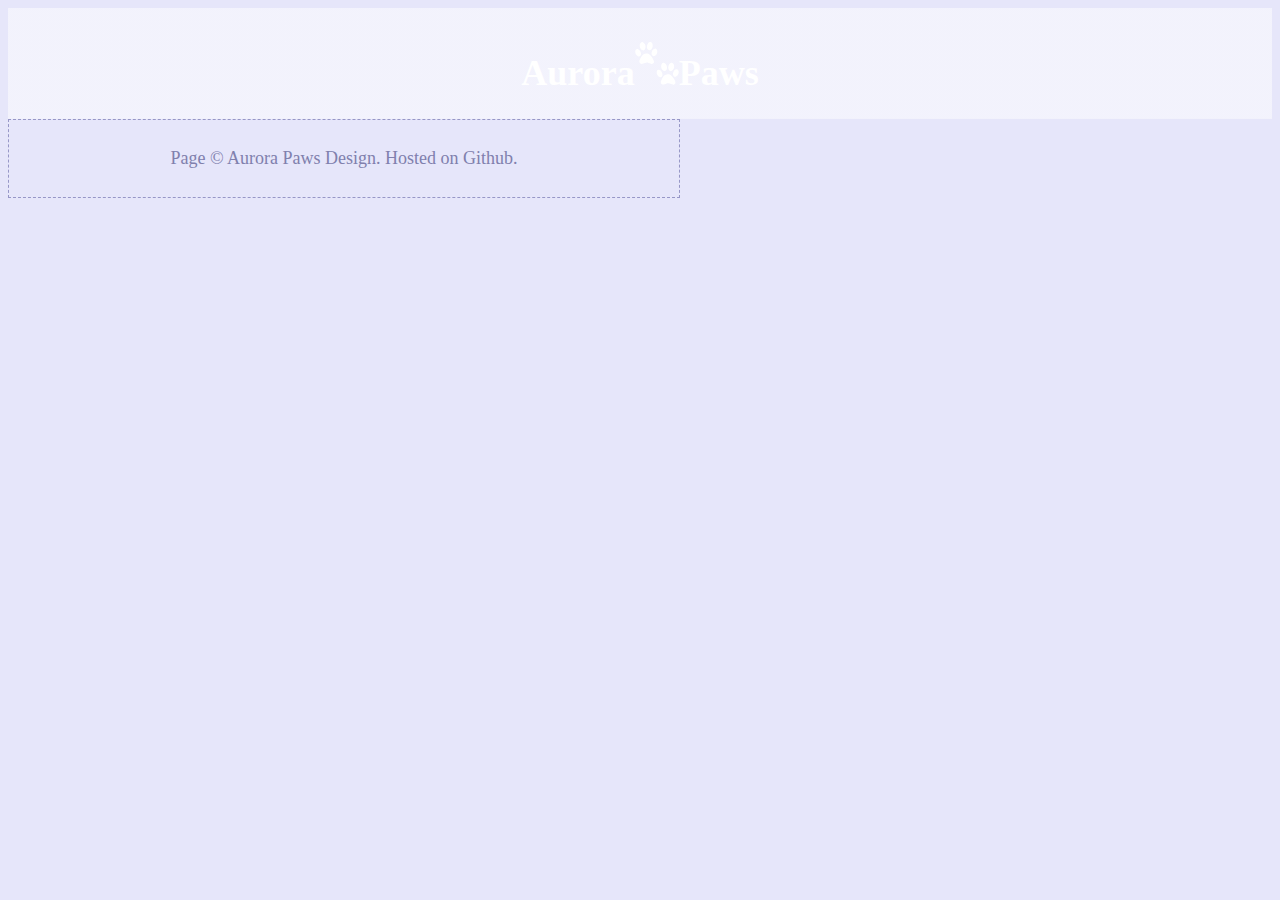
<file: design/index.html>
<!--Page by Aurora Paws Design, 2024-->
<!DOCTYPE html>
<html>
    <head>
        <title>Aurora Paws</title>
        <meta charset="UTF-8">
        <meta name="viewport" content="width=device-width, initial-scale=1.0">
        <link rel="preconnect" href="https://fonts.googleapis.com">
        <link rel="preconnect" href="https://fonts.gstatic.com" crossorigin>
        <link href="https://fonts.googleapis.com/css?family=Space+Mono:400,400i,700,700i" rel="stylesheet" />
        <link rel="icon" type="image/x-icon" href="img/paws.svg">
        <link href="/style.css" rel="stylesheet" type="text/css" media="all">
    </head>

    <body>
        <div class="grid-container">
            <header>
                <h1> 
                   Aurora<svg version="1.0" xmlns="http://www.w3.org/2000/svg" width="33.000000pt" height="32.000000pt" viewBox="0 0 1280.000000 1254.000000" preserveAspectRatio="xMidYMid meet">
                    <g transform="translate(0.000000,1254.000000) scale(0.100000,-0.100000)" fill="currentColor" stroke="none">
                    <path fill="currentColor" d="M4269 12526 c-178 -51 -302 -126 -434 -260 -225 -228 -364 -546 -411 -941 -34 -290 2 -542 111 -772 53 -113 91 -170 169 -251 141 -147 296 -222 463 -222 93 0 159 18 263 70 363 182 619 590 686 1090 27 204 9 503 -42 677 -82 283 -281 510 -521 594 -74 26 -220 34 -284 15z"/>
                    <path fill="currentColor" d="M1880 12492 c-243 -80 -444 -319 -520 -618 -11 -41 -25 -142 -32 -224 -40 -492 129 -992 441 -1300 124 -123 300 -229 441 -266 202 -53 468 64 614 270 140 197 206 427 206 721 0 174 -18 312 -60 473 -123 471 -392 802 -760 932 -90 32 -251 38 -330 12z"/>
                    <path fill="currentColor" d="M5740 10584 c-232 -49 -469 -211 -630 -428 -160 -218 -257 -463 -300 -758 -24 -167 -25 -233 -5 -358 32 -197 112 -366 230 -485 82 -83 160 -131 258 -156 222 -59 511 39 740 251 148 136 306 390 377 607 66 199 98 454 80 629 -16 156 -78 330 -159 448 -28 41 -113 127 -161 164 -114 88 -274 120 -430 86z"/>
                    <path fill="currentColor" d="M565 10463 c-255 -39 -448 -205 -515 -443 -50 -180 -62 -371 -34 -559 49 -332 194 -631 414 -852 151 -151 290 -238 480 -301 225 -73 424 -20 586 155 138 149 191 302 201 582 4 125 2 171 -16 274 -55 323 -194 594 -420 822 -152 153 -328 268 -464 303 -60 16 -187 26 -232 19z"/>
                    <path fill="currentColor" d="M3152 9180 c-471 -60 -930 -332 -1219 -725 -245 -332 -434 -677 -557 -1019 -83 -229 -156 -533 -156 -652 0 -270 173 -538 410 -635 91 -37 204 -53 310 -44 191 15 321 50 665 180 368 139 463 165 683 191 301 36 502 -6 942 -194 389 -166 477 -192 640 -192 305 0 549 160 623 408 26 90 28 314 3 417 -63 260 -178 521 -354 805 -395 637 -700 990 -1067 1235 -163 109 -318 175 -496 210 -92 19 -330 27 -427 15z"/>
                    <path fill="currentColor" d="M10565 6435 c-399 -108 -703 -492 -810 -1023 -93 -461 -20 -863 208 -1151 158 -199 414 -307 615 -260 75 18 222 93 308 157 233 175 408 451 490 772 45 176 57 297 51 500 -8 275 -37 412 -124 582 -86 168 -202 292 -342 366 -130 68 -277 89 -396 57z"/>
                    <path fill="currentColor" d="M8234 6415 c-227 -41 -445 -256 -542 -535 -81 -232 -86 -609 -13 -897 123 -480 401 -827 776 -968 81 -31 195 -37 285 -16 281 67 491 325 571 704 26 120 31 384 10 527 -81 562 -365 987 -765 1146 -65 26 -211 58 -244 53 -4 0 -39 -7 -78 -14z"/>
                    <path fill="currentColor" d="M12115 4509 c-449 -60 -832 -463 -969 -1019 -38 -157 -57 -345 -46 -463 21 -222 99 -412 225 -545 151 -160 307 -214 515 -178 425 74 799 495 919 1033 28 125 45 319 37 429 -20 288 -168 558 -371 675 -93 54 -216 81 -310 68z"/>
                    <path fill="currentColor" d="M6810 4364 c-167 -35 -326 -155 -403 -302 -101 -192 -130 -507 -72 -788 42 -203 152 -448 271 -607 247 -328 640 -529 914 -466 91 21 171 70 260 159 159 158 220 336 222 640 1 321 -101 628 -300 900 -74 101 -230 253 -326 317 -213 144 -380 187 -566 147z"/>
                    <path fill="currentColor" d="M9435 3089 c-327 -44 -641 -188 -920 -421 -121 -101 -212 -205 -342 -391 -304 -433 -484 -819 -600 -1287 -41 -162 -47 -199 -47 -295 0 -88 4 -125 23 -185 73 -235 227 -400 434 -465 65 -21 98 -25 201 -25 211 0 333 30 745 185 375 140 454 162 676 186 296 32 498 -12 962 -210 387 -164 475 -188 653 -177 186 11 321 67 436 181 127 125 171 258 161 480 -15 319 -176 683 -551 1245 -302 454 -575 749 -882 953 -166 110 -311 173 -487 212 -87 19 -363 28 -462 14z"/>
                    </g></svg>Paws
                </h1>
            </header>        
        <footer>
            <p>Page &copy; Aurora Paws Design. Hosted on Github.</p>
        </footer>
    </div>
    </body>
</html>
</file>
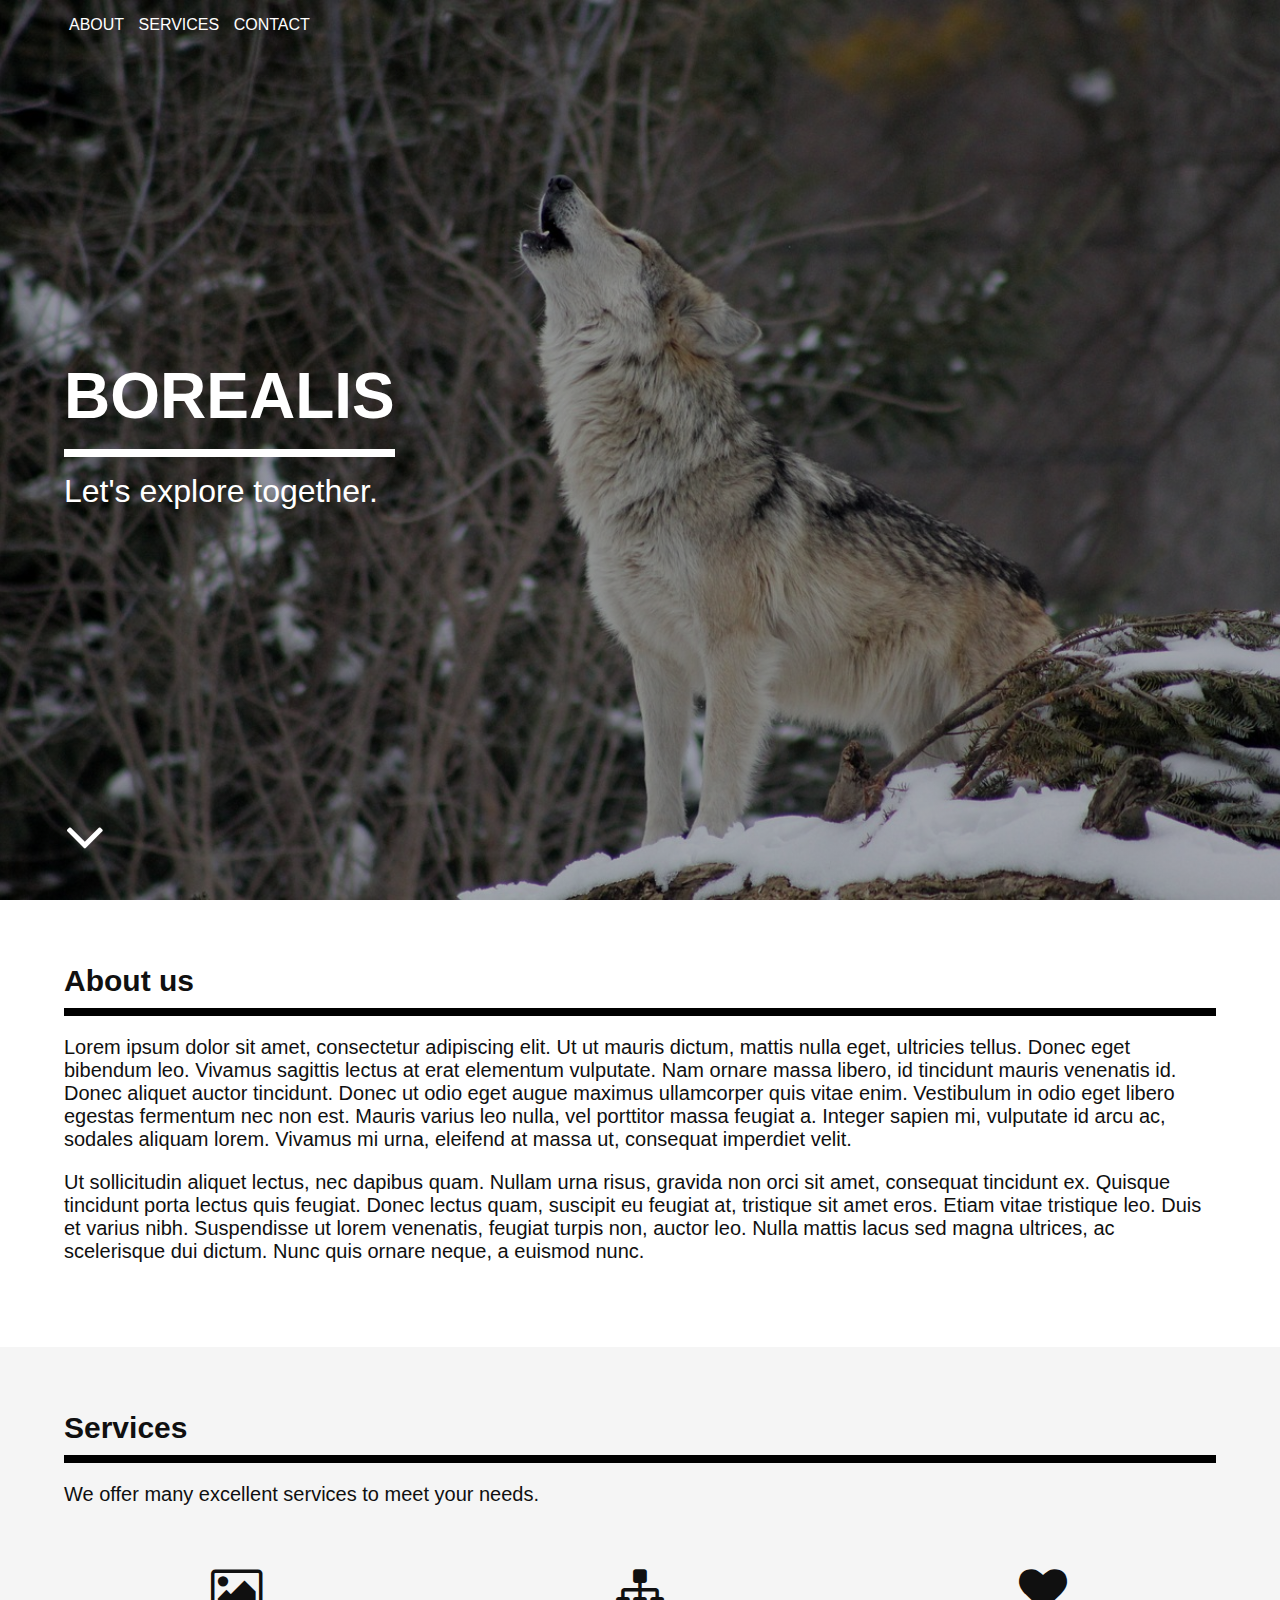
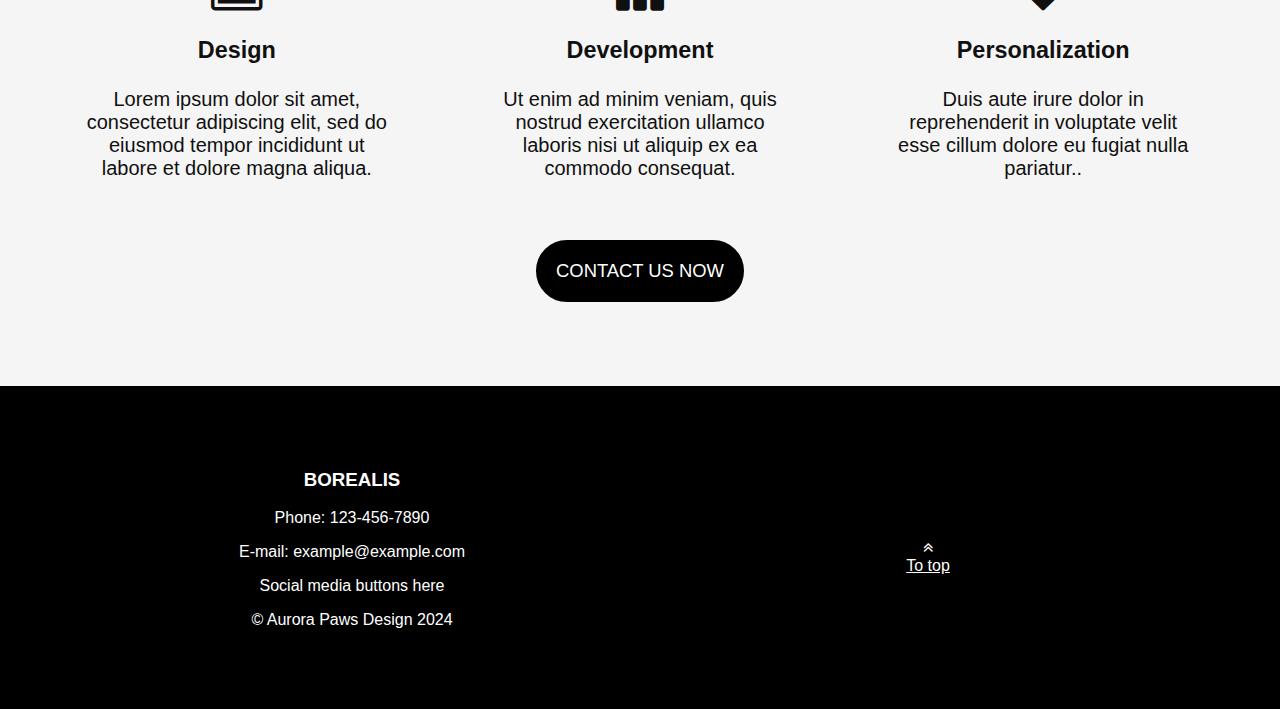
<file: design/borealis/index.html>
<!DOCTYPE html>
<html>
    <head>
        <title>Borealis</title>
        <meta charset="UTF-8">
        <meta name="viewport" content="width=device-width, initial-scale=1.0">
        <link rel="preconnect" href="https://fonts.googleapis.com">
        <link rel="preconnect" href="https://fonts.gstatic.com" crossorigin>
        <link href="https://fonts.googleapis.com/css?family=Space+Mono:400,400i,700,700i" rel="stylesheet" />
        <link rel="icon" type="image/x-icon" href="/img/paws.svg">
        <link href="style.css" rel="stylesheet" type="text/css" media="all">
        <link rel="stylesheet" href="https://cdnjs.cloudflare.com/ajax/libs/font-awesome/4.7.0/css/font-awesome.min.css">
    </head>

    <body>
        <header>
            <nav>
                <a href="#explore">ABOUT</a> <a href="#services">SERVICES</a> <a href="#contact-info">CONTACT</a>
            </nav>
            <section>
                <h1>BOREALIS</h1>
                <hr>
                <p>Let's explore together.
            </section>
            <p class="anchor"><a href="#explore"><i id="chevron" class="fa fa-angle-down"></i></a></p>            
        </header>

        <main>
            <section id="explore">
                <h2>About us</h2>
                <hr>
                <p>Lorem ipsum dolor sit amet, consectetur adipiscing elit. Ut ut mauris dictum, mattis nulla eget, ultricies tellus. Donec eget bibendum leo. Vivamus sagittis lectus at erat elementum vulputate. Nam ornare massa libero, id tincidunt mauris venenatis id. Donec aliquet auctor tincidunt. Donec ut odio eget augue maximus ullamcorper quis vitae enim. Vestibulum in odio eget libero egestas fermentum nec non est. Mauris varius leo nulla, vel porttitor massa feugiat a. Integer sapien mi, vulputate id arcu ac, sodales aliquam lorem. Vivamus mi urna, eleifend at massa ut, consequat imperdiet velit.
                <p>Ut sollicitudin aliquet lectus, nec dapibus quam. Nullam urna risus, gravida non orci sit amet, consequat tincidunt ex. Quisque tincidunt porta lectus quis feugiat. Donec lectus quam, suscipit eu feugiat at, tristique sit amet eros. Etiam vitae tristique leo. Duis et varius nibh. Suspendisse ut lorem venenatis, feugiat turpis non, auctor leo. Nulla mattis lacus sed magna ultrices, ac scelerisque dui dictum. Nunc quis ornare neque, a euismod nunc.
            </section>

            <section style="background-color:whitesmoke" width="100%">
            <h2 id="services">Services</h2>
            <hr>
            <p>We offer many excellent services to meet your needs.</p>
            <div class="display-cards">
                <div class="card">
                    <p><i class="fa fa-photo" style="font-size:3rem;"></i>
                    <h3>
                        Design
                    </h3>
                    <p>Lorem ipsum dolor sit amet, consectetur adipiscing elit, sed do eiusmod tempor incididunt ut labore et dolore magna aliqua.</p>
                </div>
                <div class="card">
                    <p><i class='fa fa-sitemap' style="font-size:3rem;"></i>
                    <h3>Development</h3>
                    <p>Ut enim ad minim veniam, quis nostrud exercitation ullamco laboris nisi ut aliquip ex ea commodo consequat.</p>
                </div>
                <div class="card">
                    <p><i class='fa fa-heart' style="font-size:3rem;"></i>
                    <h3>Personalization</h3>
                    <p>Duis aute irure dolor in reprehenderit in voluptate velit esse cillum dolore eu fugiat nulla pariatur..</p>
                </div>
            </div>
            <p style="text-align:center;"><a href="/"><button>CONTACT US NOW</button></a>
            </section>
        </main>
        <footer id="contact-info">
            <section><h3>BOREALIS</h3>
                <p>Phone: 123-456-7890</p>
                <p>E-mail: example@example.com</p>
                <p>Social media buttons here</p>
                <p>&copy; Aurora Paws Design 2024
            </section>
            <section>
                <p>
                <br><a href="#top"><i class="fa fa-angle-double-up"></i><br>To top</a></p>
            </section>
        </footer>
    </body>
</html>
</file>
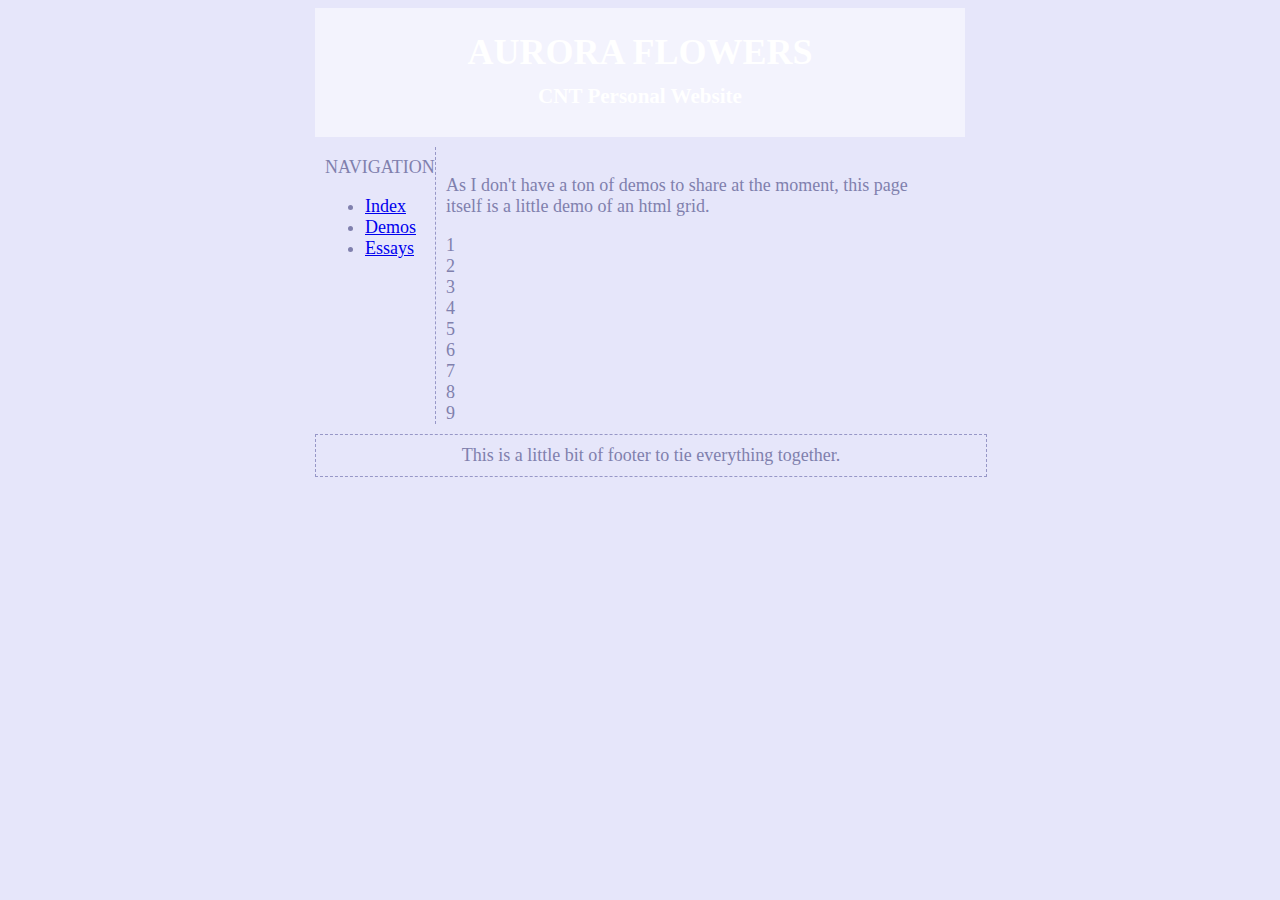
<file: demos.html>
<!--https://pxhere.com/en/photo/1037418-->
<!DOCTYPE html>
<html>
    <head><link href="/style.css" rel="stylesheet" type="text/css" media="all">
    </head>
    <body>
        <div id="wrapper">
        <div class ="filter">
        <header>
        <h1>AURORA FLOWERS</h1>
        <h3>CNT Personal Website</h3>
        </header></div>
        <div class ="sidebar">
        NAVIGATION
        <ul>
            <li><a href="/">Index</a>
                <li><a href="/demos.html">Demos</a>
                <li><a href="/essays.html">Essays</a></ul>
        </div>
        
        <div class="container">
            <p>As I don't have a ton of demos to share at the moment, this page itself is a little demo of an html grid.
                <div class="grid-container">
                    <div class="grid-item">1</div>
                    <div class="grid-item">2</div>
                    <div class="grid-item">3</div>  
                    <div class="grid-item">4</div>
                    <div class="grid-item">5</div>
                    <div class="grid-item">6</div>  
                    <div class="grid-item">7</div>
                    <div class="grid-item">8</div>
                    <div class="grid-item">9</div>  
                  </div>
            </div>
        </div>
        <div class="clear">
        </div>
        <div id="wrapper">
            <footer>This is a little bit of footer to tie everything together.</footer></div>
    </body>
</html>
</file>
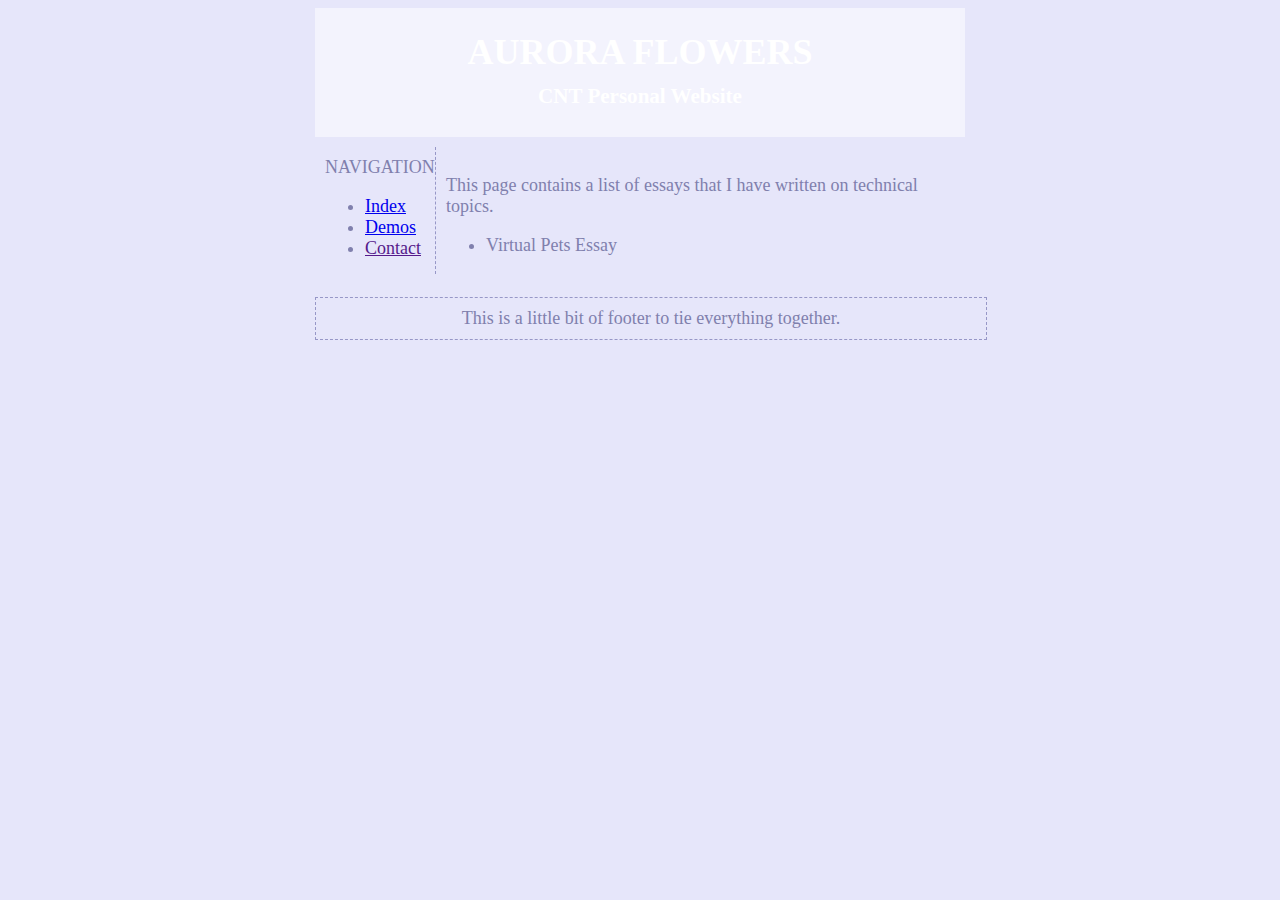
<file: essays.html>
<!--https://pxhere.com/en/photo/1037418-->
<!DOCTYPE html>
<html>
    <head><link href="/style.css" rel="stylesheet" type="text/css" media="all">
    </head>
    <body>
        <div id="wrapper">
        <div class ="filter">
        <header>
        <h1>AURORA FLOWERS</h1>
        <h3>CNT Personal Website</h3>
        </header></div>
        <div class ="sidebar">
        NAVIGATION
        <ul>
        <li><a href="/">Index</a>
        <li><a href="/">Demos</a>
        <li><a href="">Contact</a></ul>
        </div>
        
        <div class="container">
         <p>This page contains a list of essays that I have written on technical topics.
            <ul>
                <li>
                    Virtual Pets Essay
                </li>
            </ul>
        </div>
        </div><div class="clear"></div><div id="wrapper"><footer>This is a little bit of footer to tie everything together.</footer></div>
    </body>
</html>
</file>
<file: style.css>
body {
    background:lavender;
    color:#8080ad;
    font-size:18px;
    font-family:"Calibri";
}

#wrapper {
    width:650px;
    margin:auto;
    display:block;
}

header {
    background-image: linear-gradient(rgba(255,255,255,0.5), rgba(255,255,255,0.5)), url("https://wily.neocities.org/debug/deer-forest-sounds-m.png");
    background-position:center;
    margin:auto;color:#fff;
    padding:10px;
    text-align:center;
}

footer {
    border:1px dashed #9797c7;
    text-align:center; 
    width:650px;
    padding:10px;
    margin:auto;
    position:absolute;
    }

.grid {
display: grid;
grid-template-columns: auto auto auto;
background-color: purple;
padding: 10px;
}

.griditem {
background-color: lavenderblush;
border: 1px dotted #9797c7;
padding: 10px;
font-size: 30px;
text-align: center;}

h1 {
    line-height:20px;
}

h3 {
    line-height:20px;
}

.container {
    border-left:1px dashed #9797c7;
    padding:10px 10px 0px 10px;
    margin:10px auto;
    width:500px;
    float:left;
}

.sidebar {
    padding:10px;
    margin:10px auto;
    width:100px;
    float:left;
}
    
.clear { 
    clear:both; 
}
</file>
<file: design/borealis/style.css>
@keyframes buoy{
    from {transform:translateY(0px);}
    to {transform:translateY(10px);}
}
*{
    box-sizing:border-box;
    scroll-behavior: smooth;
}
body{
    margin:0;
    font-family:Verdana, Geneva, Tahoma, sans-serif;
    font-size:1.25rem;
    color:#101010;
}
h1, h2{
    margin:0;
}
nav{
    font-size:1rem;
    position:absolute;
    top:0;
    margin-top:1rem;
}
nav a, header a{
    text-decoration: none;
    color:white;
}
nav a{
    padding:5px;
}
button{
    color:white;
    background:black;
    border:4px solid black;
    padding:16px;
    font-size:1.15rem;
    border-radius:128px;
    transition: background-color 500ms,color 500ms;
}
button:hover{
    color:black;
    background:unset;
    border:4px solid black;
    padding:16px;
    font-size:1.15rem;
    cursor:pointer
}
header{
    background-image:linear-gradient(to bottom, rgba(0, 0, 0, 0.33), rgba(0,0,0,0.33)),
    url(wolf_1992716_1280.jpg);
    background-position: center;
    background-size: cover;
    color:white;
    margin:0;
    min-height:100vh;
    font-size:2rem;
    display:flex;
    flex-direction: column;
    justify-content: center;
    align-items: flex-start;
}
.display-cards{
    display:grid;
    grid-template-columns: 30% 30% 30%;
    justify-content:space-between;
}
.card{
    padding:1em;
    text-align:center;
}
header p{
    margin-top: 1rem;
}
header hr{
    border:unset;
    border:4px white solid;
}
hr{
    border:unset;
    border:4px black solid;
}
.anchor{
    position:absolute;
    bottom:0;
    animation: buoy linear 750ms alternate infinite;
}
#chevron{
    font-size:2em;
}
header,main section,footer{
    padding:5%;
}
footer{
    background-color:black;
    color:white;
    display:grid;
    grid-template-columns: 50% 50%;
    align-items: center;
    justify-content: space-evenly;
    width:100%;
    font-size:1rem;
}
footer section{
    text-align:center;
}
footer a{
    color:white;
}
footer a:hover,header a:hover{
    color:lightgrey;
}
@media (max-width:800px)
{
    .display-cards{
        display:grid;
        grid-template-columns: 100%;
        justify-content: space-evenly;
    }
    footer{
        grid-template-columns: 100%;
    }
}
</file>
